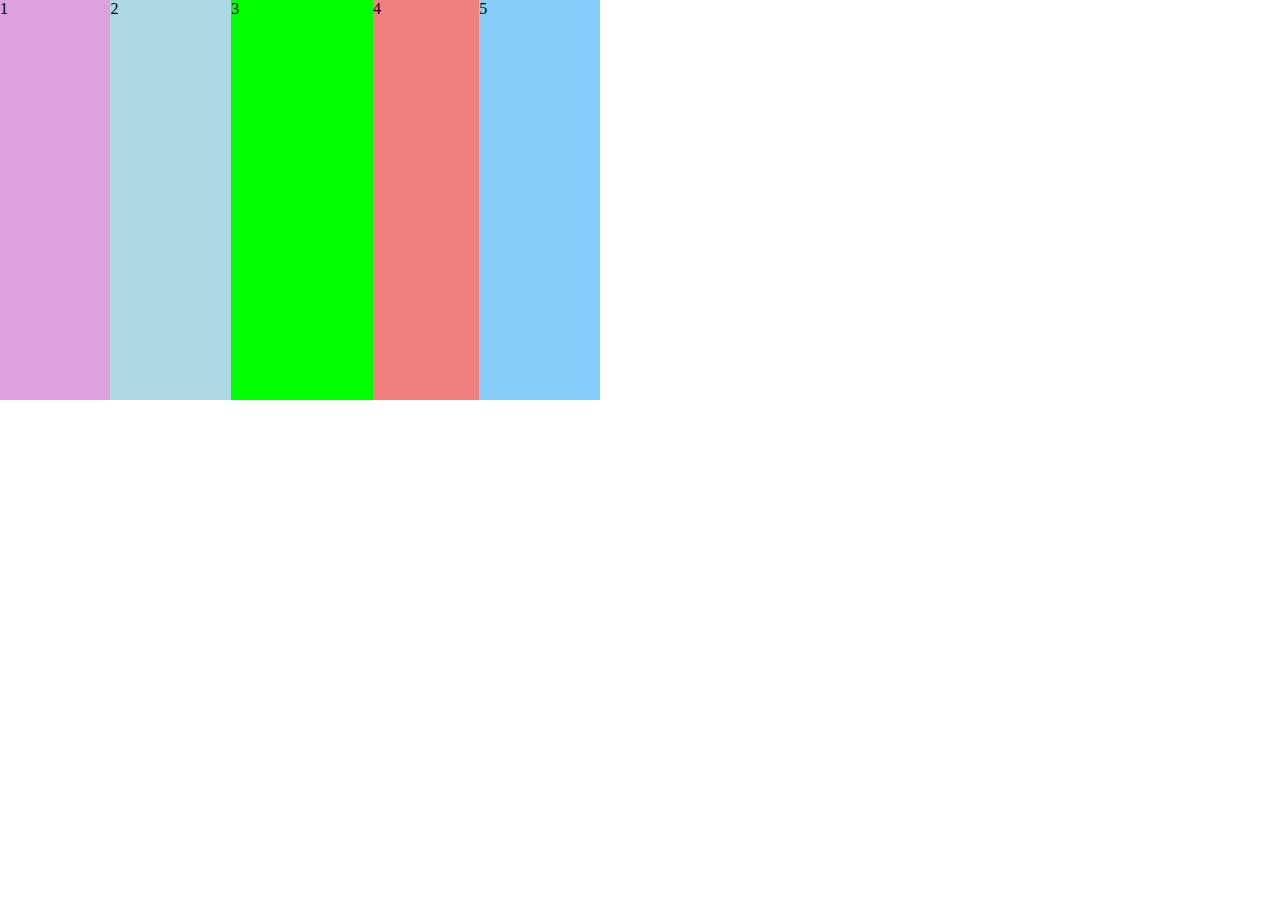
<file: index.html>
<!DOCTYPE html>
<html lang="en">
<head>
       <meta charset="UTF-8">
       <meta name="viewport" content="width=device-width, initial-scale=1.0">
       <title>Document</title>
       <link rel="stylesheet" href="style.css">
</head>
<body>
       <div class="flex-container">
              <div class="flex-item    fl1">1</div>
              <div class="flex-item    fl2">2</div>
              <div class="flex-item    fl3">3</div>
              <div class="flex-item    fl4">4</div>
              <div class="flex-item    fl5">5</div>
       </div>
</body>
</html>
</file>
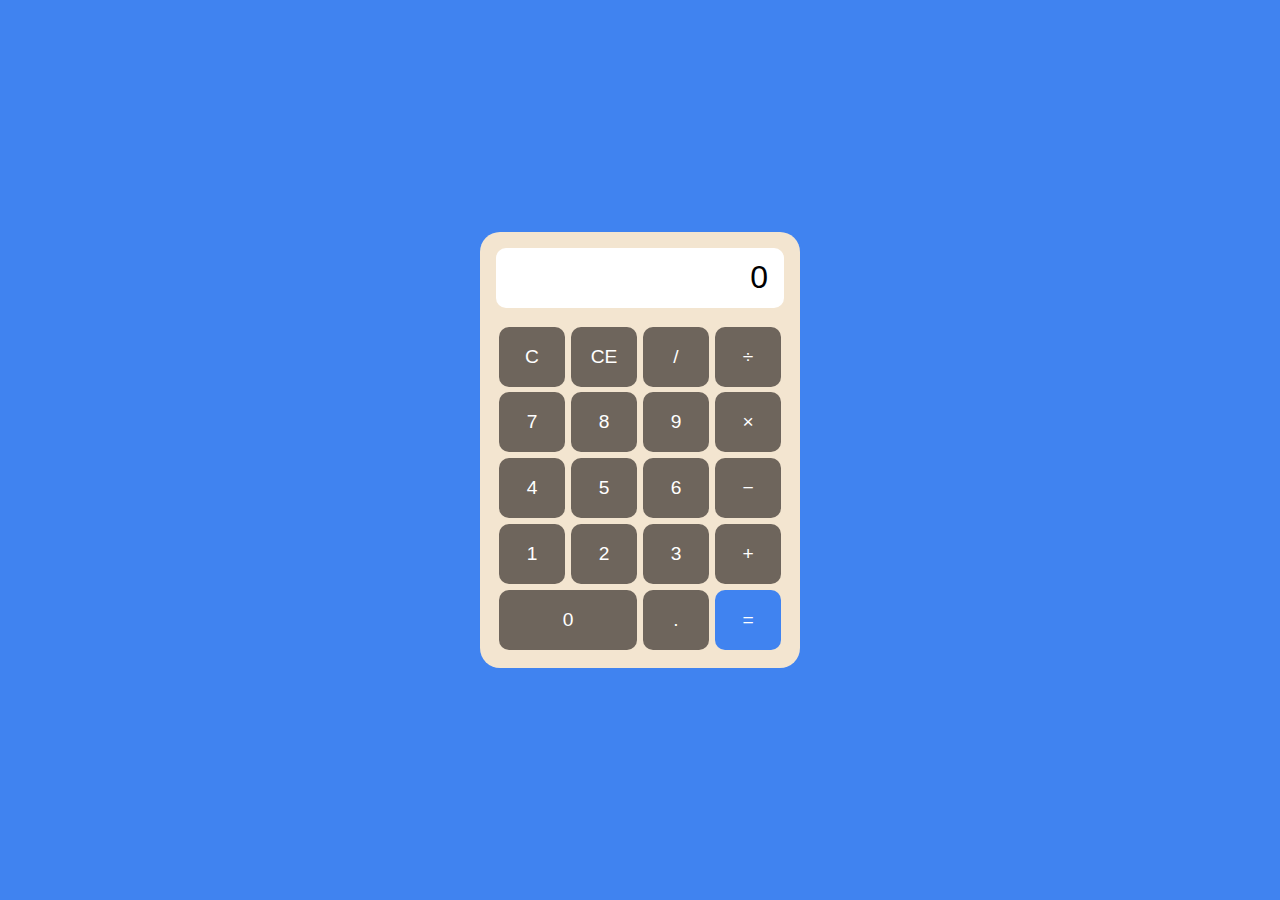
<file: Calculadora/index.html>
<!DOCTYPE html>
<html lang="es">
<head>
    <meta charset="UTF-8">
    <meta name="viewport" content="width=device-width, initial-scale=1.0">
    <title>Calculadora</title>
    <link rel="stylesheet" href="style.css">
</head>
<body>
<div class="calculadora">
  <div class="pantalla" id="pantalla">0</div>

  <button class="boton">C</button>
  <button class="boton">CE</button>
  <button class="boton">/</button>
  <button class="boton">÷</button>

  <button class="boton">7</button>
  <button class="boton">8</button>
  <button class="boton">9</button>
  <button class="boton">×</button>

  <button class="boton">4</button>
  <button class="boton">5</button>
  <button class="boton">6</button>
  <button class="boton">−</button>

  <button class="boton">1</button>
  <button class="boton">2</button>
  <button class="boton">3</button>
  <button class="boton">+</button>

  <button class="boton" id="cero">0</button>
  <button class="boton">.</button>
  <button class="boton" id="igual">=</button>
</div>

</body>
</html>
</file>
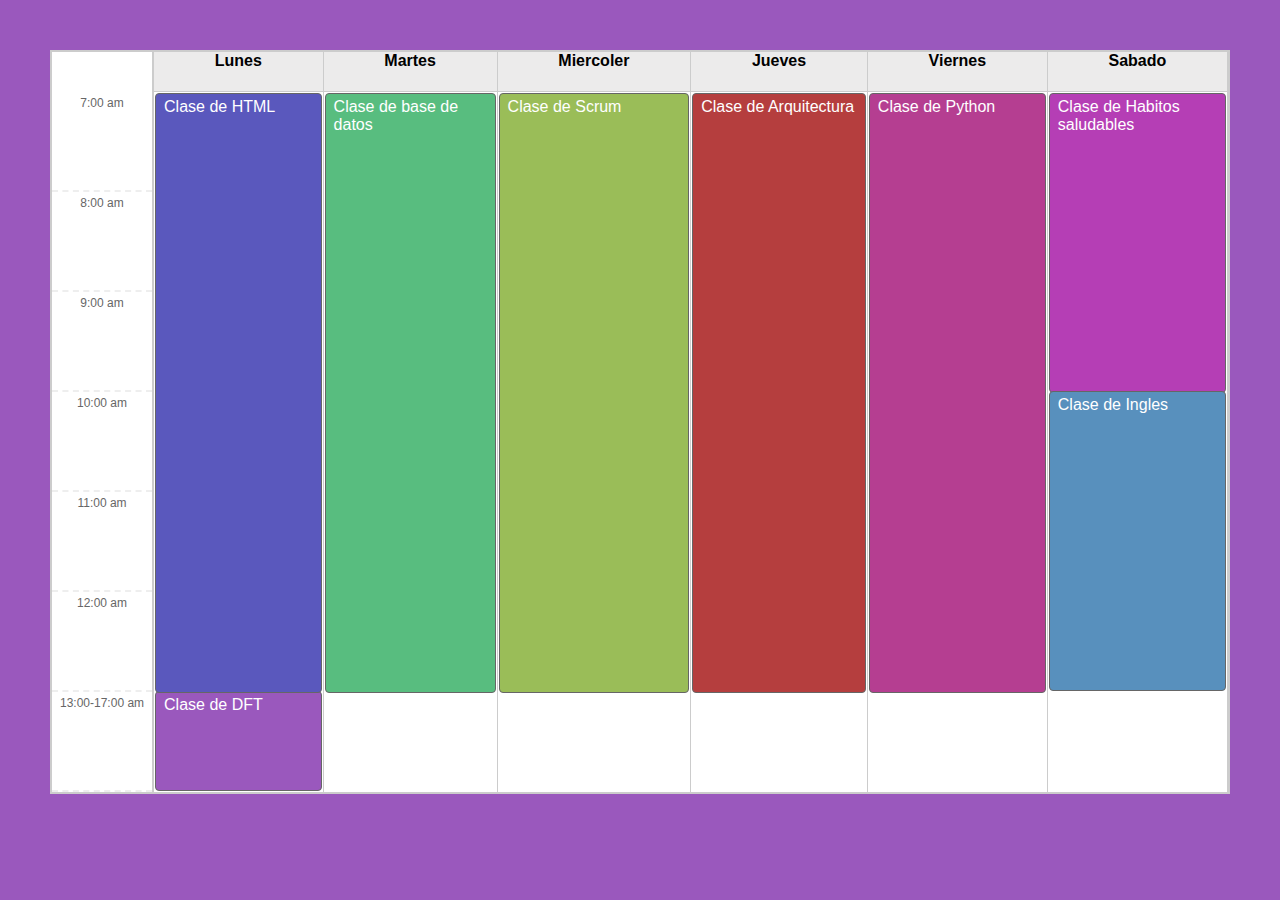
<file: Calendario-Semanal/index.html>
<!DOCTYPE html>
<html lang="en">
<head>
       <meta charset="UTF-8">
       <meta name="viewport" content="width=device-width, initial-scale=1.0">
       <title>Calendario</title>
       <link rel="stylesheet" href="style.css">
</head>
<body>
       <div class="calendar-container">
              <div class="time-bar">
                     <span>  7:00 am </span>
                     <span>  8:00 am </span>
                     <span>  9:00 am </span>
                     <span> 10:00 am </span>
                     <span> 11:00 am </span>
                     <span> 12:00 am </span>
                     <span> 13:00-17:00 am </span>
              </div>  
              <div class="week">
                     <div class="day-column">
                            <div class="day-header">Lunes</div>
                            <div class="day-content">
                                   <div class="task">Clase de DFT</div>
                                   <div class="task1">Clase de HTML</div>
                            </div>
                     </div>
                     <div class="day-column">
                            <div class="day-header">Martes</div>
                            <div class="day-content">
                                   <div class="task2">Clase de base de datos</div>
                            </div>
                     </div>
                     <div class="day-column">
                            <div class="day-header">Miercoler</div>
                            <div class="day-content">
                                   <div class="task3">Clase de Scrum</div>
                            </div>
                     </div>
                     <div class="day-column">
                            <div class="day-header">Jueves</div>
                            <div class="day-content">
                                   <div class="task4">Clase de Arquitectura</div>
                            </div>
                     </div>
                     <div class="day-column">
                            <div class="day-header">Viernes</div>
                            <div class="day-content">
                                   <div class="task5">Clase de Python</div>
                            </div>
                     </div>
                     <div class="day-column">
                            <div class="day-header">Sabado</div>
                            <div class="day-content">
                                   <div class="task6">Clase de Habitos saludables</div>
                                    <div class="task7">Clase de Ingles</div>
                            </div>
                     </div>
              </div>
       </div>
</body>
</html>
</file>
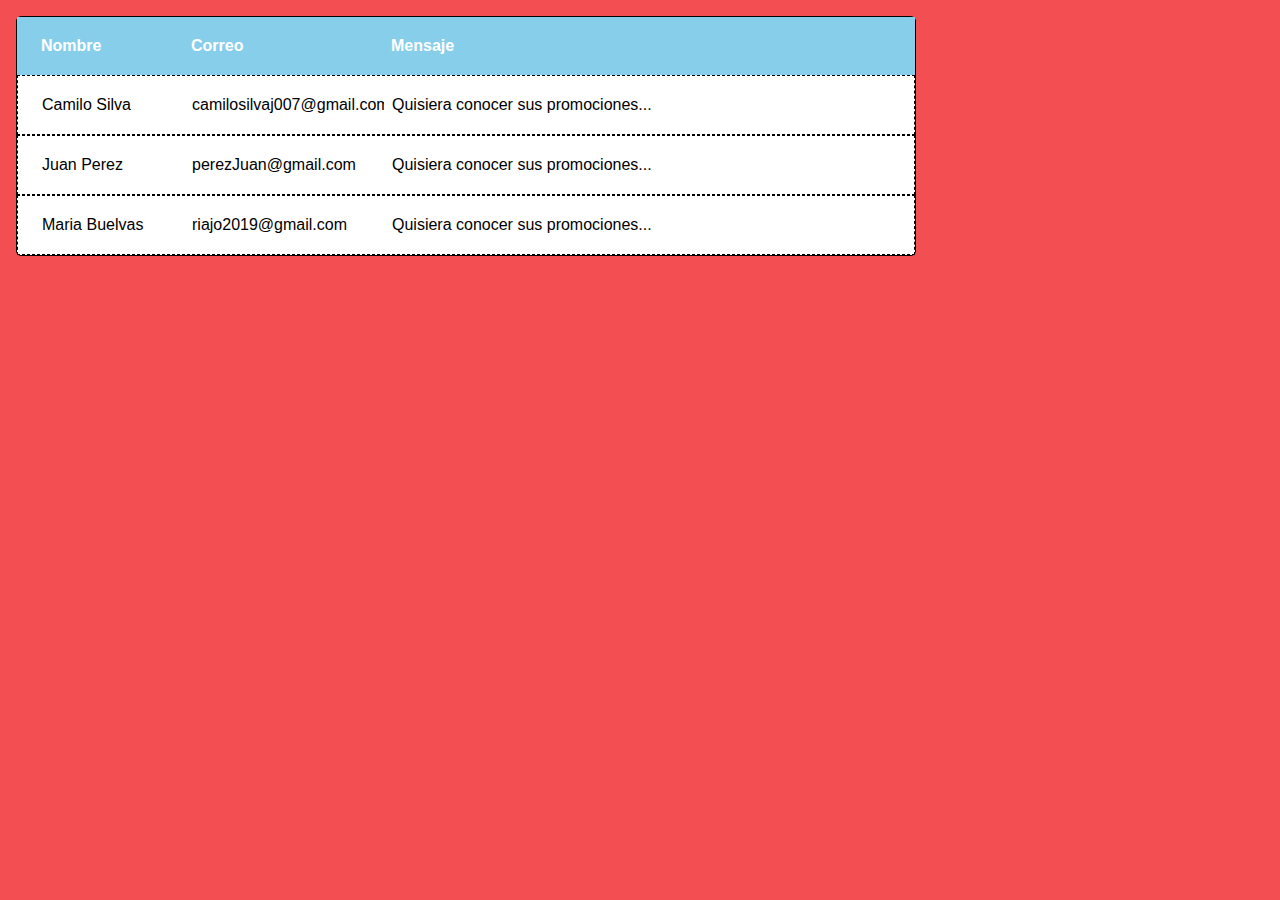
<file: Tabla-flex/index.html>
<!DOCTYPE html>
<html lang="en">
<head>
       <meta charset="UTF-8">
       <meta name="viewport" content="width=device-width, initial-scale=1.0">
       <title>Tabla</title>
       <link rel="stylesheet" href="style.css">
</head>
<body>
       <div class="table-container">
              <div class="table-header">
                     <div class="cell">Nombre</div>
                     <div class="cell">Correo</div>
                     <div class="cell">Mensaje</div>
              </div>
              <div class="table-body">
                     <div class="row">
                            <div class="cell">Camilo Silva</div>
                            <div class="cell">camilosilvaj007@gmail.com</div>
                            <div class="cell">Quisiera conocer sus promociones...</div>
                     </div>
                      <div class="row">
                            <div class="cell">Juan Perez</div>
                            <div class="cell">perezJuan@gmail.com</div>
                            <div class="cell">Quisiera conocer sus promociones...</div>
                      </div>
                       <div class="row">
                             <div class="cell">Maria Buelvas</div>
                            <div class="cell">riajo2019@gmail.com</div>
                            <div class="cell">Quisiera conocer sus promociones...</div>
                       </div>
              </div>
       </div>
       
</body>
</html>
</file>
<file: style.css>
*{
       margin: 0;
       padding: 0;
       box-sizing: border-box;
}
.flex-container{
       border: black solid 0px;
       display: flex;
       flex-flow: row nowrap;
       justify-content: flex-start;
       align-items: stretch;
       width: 600px;
       height: 400px;
}
.flex-item{
       /*height: 100px;*/
       width: 100px;
}
.fl1{
       background-color: plum;
       flex-grow: 0.5;
       /*flex-grow: admite 
       -numeros enteros
       -numeros decimales 
       no adminte negativos */
}
.fl2{
       background-color: lightblue;
       flex-grow: 1;
}
.fl3{
       background-color: lime;
       flex-grow: 2;
}
.fl4{
       background-color: lightcoral;
       flex-grow: 0.3;
}
.fl5{
       background-color: lightskyblue;
       flex-grow: 1;
}
</file>
<file: Calculadora/style.css>
* {
  margin: 0;
  padding: 0;
  box-sizing: border-box;
  font-family: sans-serif;
}

body {
  min-height: 100vh;
  background-color: #4083f0;
  display: flex;
  justify-content: center;
  align-items: center;
}

.calculadora {
  background-color: #f3e5d0;
  border-radius: 20px;
  padding: 1rem;
  width: 100%;
  max-width: 320px;
  display: flex;
  flex-wrap: wrap;
  justify-content: space-between;
}

.pantalla {
  width: 100%;
  height: 60px;
  background-color: #ffffff;
  border-radius: 10px;
  font-size: 2rem;
  text-align: right;
  padding: 0.5rem 1rem;
  margin-bottom: 1rem;
  display: flex;
  align-items: center;
  justify-content: flex-end;
}

.boton {
  background-color: #6e655c;
  color: white;
  border: none;
  border-radius: 10px;
  width: 22%;
  margin: 1% 1%;
  height: 60px;
  font-size: 1.2rem;
  cursor: pointer;
  flex-grow: 1;
  display: flex;
  justify-content: center;
  align-items: center;
}

#cero {
  width: 47%; /* ocupa 2 columnas */
}

#igual {
  background-color: #4083f0;
}
</file>
<file: Calendario-Semanal/style.css>
*{
       margin: 0;
       padding: 0;
       box-sizing: border-box;
}

body{
       font-family: sans-serif;
       background-color: #9a58bd;
       padding: 50px;
}
.calendar-container{
       display: flex;
       border: 2px solid #ccc;
       background-color: white;
}
.time-bar{
       display: flex;
       flex-direction: column;
       border-right: 2px solid #ccc;
       padding-top: 40px;
}

.time-bar span{
       flex-grow: 1;
       text-align: center;
       padding: 4px 8px;
       font-size: 12px;
       color: #666;
       border-bottom: dashed 2px #eee;
      flex: 0 0 100px;
}

.week{
       display: flex;
       flex-direction: row;
       flex-grow: 1;
}

.day-column{
       border-right: 1.5px #ccc solid;
       flex-direction: column;
       flex-grow: 1;
       border-right: 1px #ccc solid;
}

.day-header{
       height: 40px;
       background-color: #ecebeb;
       border-bottom: 1px solid #ccc;
       text-align: center;
       font-weight: bold;
}

.day-content{
       display: flex;
       flex-direction: column;
       flex-grow:1;
       position: relative;
}

.task{
       position: absolute;
       display: flex;
       background-color: #9a58bd;
       border-radius: 4px;
       padding: 4px 8px;
       height: 100px;
       border: solid 1px #666;
       color: white;
       top: 599px;
       left: 1px;
       right: 1px;
}

.task1{
       position: absolute;
       display: flex;
       background-color: #5a58bd;
       border-radius: 4px;
       padding: 4px 8px;
       height: 100px;
       border: solid 1px #666;
       color: white;
       top: 1px;
       left: 1px;
       right: 1px;
       height: 600px;
}

.task2{
       position: absolute;
       display: flex;
       background-color: #58bd7f;
       border-radius: 4px;
       padding: 4px 8px;
       height: 100px;
       border: solid 1px #666;
       color: white;
       top: 1px;
       left: 1px;
       right: 1px;
       height: 600px;
}

.task3{
       position: absolute;
       display: flex;
       background-color: #9abd58;
       border-radius: 4px;
       padding: 4px 8px;
       height: 100px;
       border: solid 1px #666;
       color: white;
       top: 1px;
       left: 1px;
       right: 1px;
       height: 600px;
}

.task4{
       position: absolute;
       display: flex;
       background-color: #b53e3e;
       border-radius: 4px;
       padding: 4px 8px;
       height: 100px;
       border: solid 1px #666;
       color: white;
       top: 1px;
       left: 1px;
       right: 1px;
       height: 600px;
}

.task5{
       position: absolute;
       display: flex;
       background-color: #b53e91;
       border-radius: 4px;
       padding: 4px 8px;
       height: 100px;
       border: solid 1px #666;
       color: white;
       top: 1px;
       left: 1px;
       right: 1px;
       height: 600px;
}

.task6{
       position: absolute;
       display: flex;
       background-color: #b53eb5;
       border-radius: 4px;
       padding: 4px 8px;
       height: 100px;
       border: solid 1px #666;
       color: white;
       top: 1px;
       left: 1px;
       right: 1px;
       height: 300px;
}

.task7{
       position: absolute;
       display: flex;
       background-color: #5890bd;
       border-radius: 4px;
       padding: 4px 8px;
       height: 100px;
       border: solid 1px #666;
       color: white;
       top: 299px;/*podicion*/
       left: 1px;
       right: 1px;
       height: 300px;/*altura */
}
</file>
<file: Tabla-flex/style.css>
*{
       margin: 0;
       padding: 0;
       box-sizing: border-box;
}

body{
       font-family: sans-serif;
       background-color:#f34f53;
       font-size: 16px;
       padding: 1rem;
}

.table-container{
       display: flex;
       flex-direction: column;
       width: 100%;
       max-width: 900px;
       border: 1px solid #000;
       border-radius: 5px;
}

.table-header , .row{
       display: flex;
       flex-direction: row;
       flex-wrap: nowrap;
}

.table-header{
       background: skyblue;
       color: white;
       font-weight: bold;
       padding: 0.75rem 1rem;
}

.cell{
       flex: 1 1 auto;
       padding: 0.5rem;
       overflow: hidden;
}

.cell:nth-child(1){
       flex-basis: 150px;/*no queremos que el nombre se
        reduzca al ancho del dispósitivo*/
        flex-shrink: 0;
}

.cell:nth-child(2){
       flex-basis: 200px;/*no queremos que el nombre se
        reduzca al ancho del dispósitivo*/
        flex-shrink: 0;
}
.cell:nth-child(3){
       flex-basis: 100%;
}

.table-body{
       overflow-y: auto;
}

.row{
       background-color: white;
       padding: 0.75rem 1rem;
       border:1px dashed #000 ;
}
</file>
